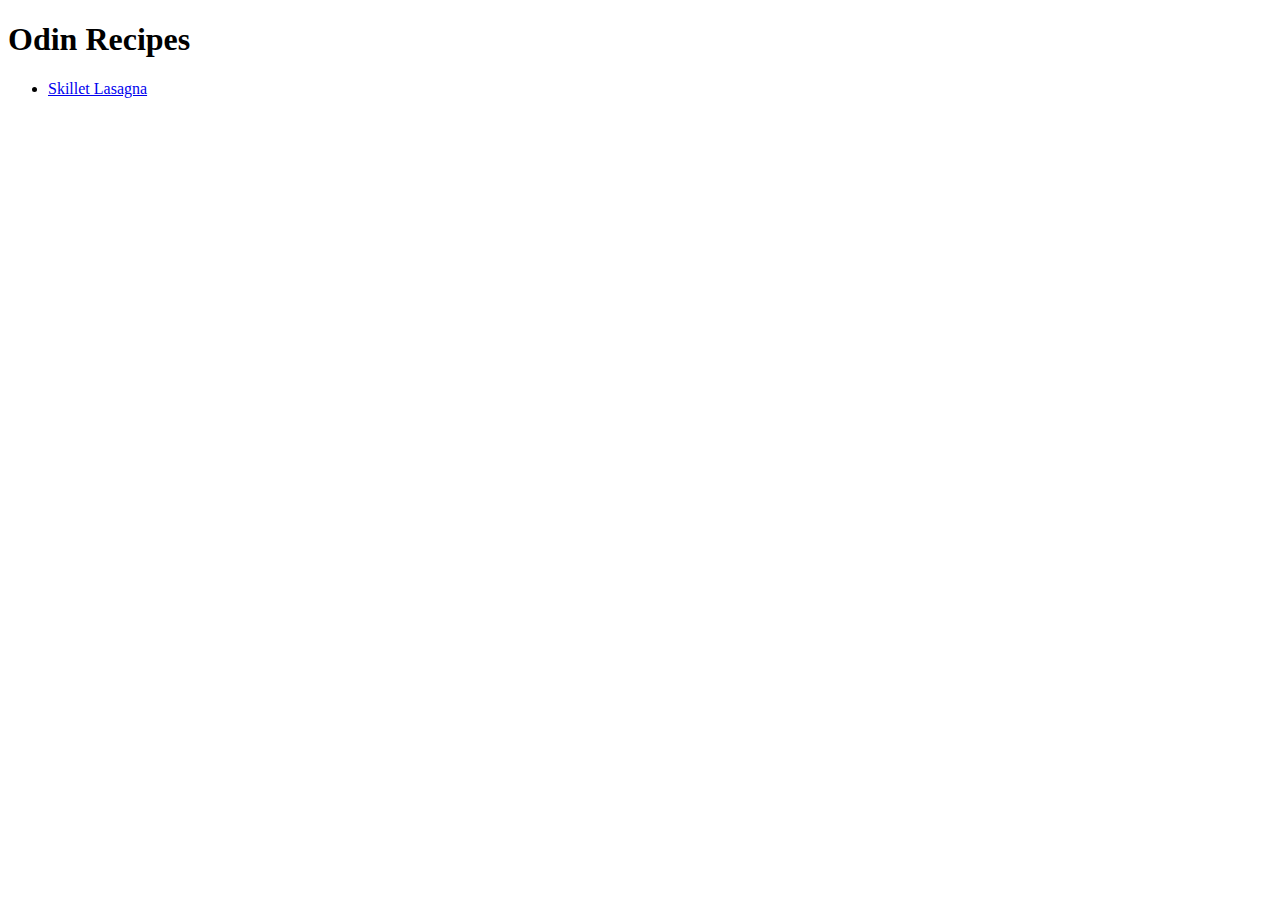
<file: repos/odin-recipes/index.html>
<!DOCTYPE html>
<html lang="en">
<head>
    <meta charset="UTF-8">
    <meta http-equiv="X-UA-Compatible" content="IE=edge">
    <meta name="viewport" content="width=device-width, initial-scale=1.0">
    <title>Odin Recipes
    </title>
</head>
<body>
    <h1>Odin Recipes</h1>
    <ul>
        <li><a href="./recipes/lasagna.html">Skillet Lasagna</a></li>
    </ul>
</body>
</html>
</file>
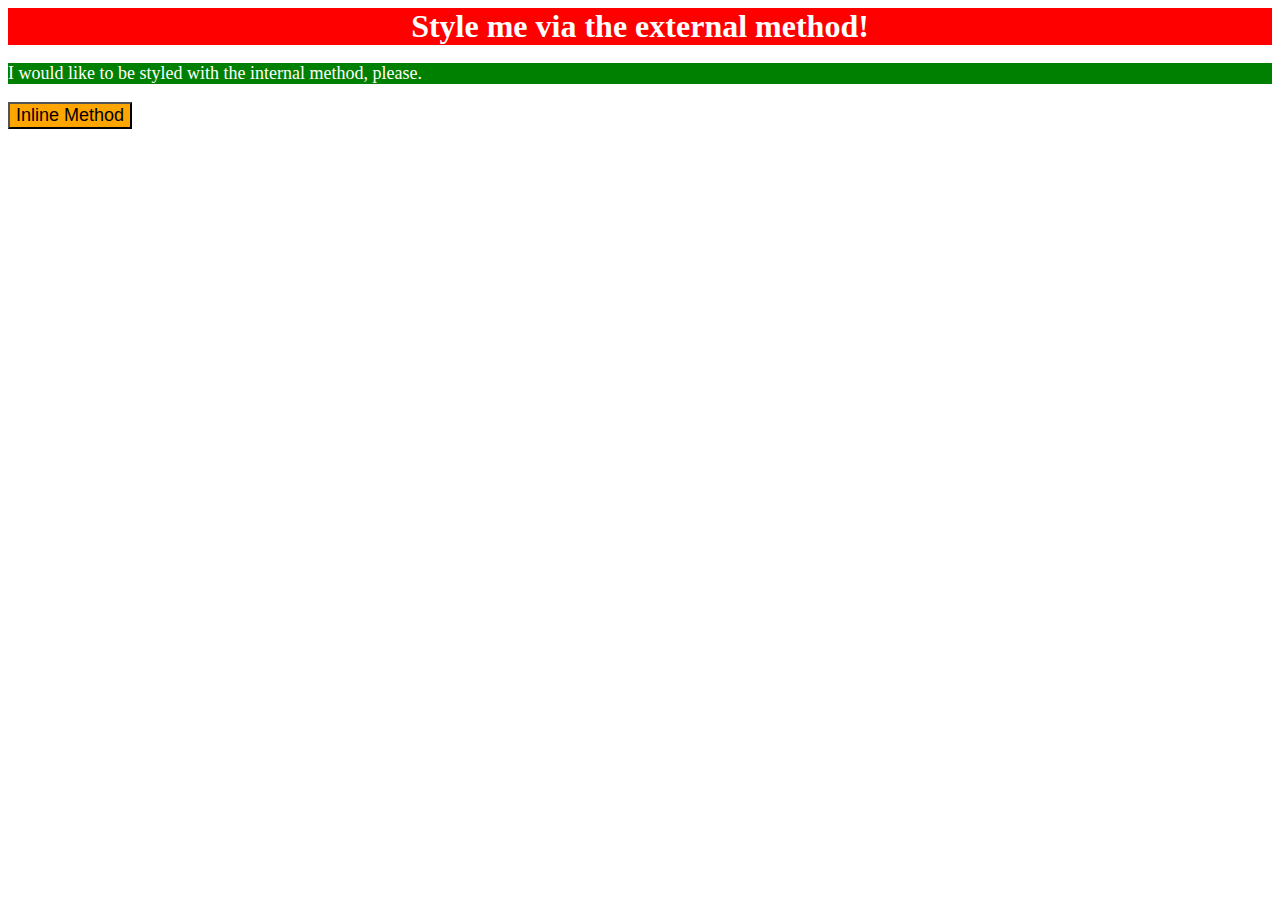
<file: repos/css-exercises/01-css-methods/index.html>
<!DOCTYPE html>
<html lang="en">
  <head>
    <meta charset="UTF-8">
    <meta http-equiv="X-UA-Compatible" content="IE=edge">
    <meta name="viewport" content="width=device-width, initial-scale=1.0">
    <title>Methods for Adding CSS</title>
    <link rel="stylesheet" href="./style.css">
  </head>
  <body>
    <div>Style me via the external method!</div>
    <p>I would like to be styled with the internal method, please.</p>
    <button>Inline Method</button>
  </body>
</html>
</file>
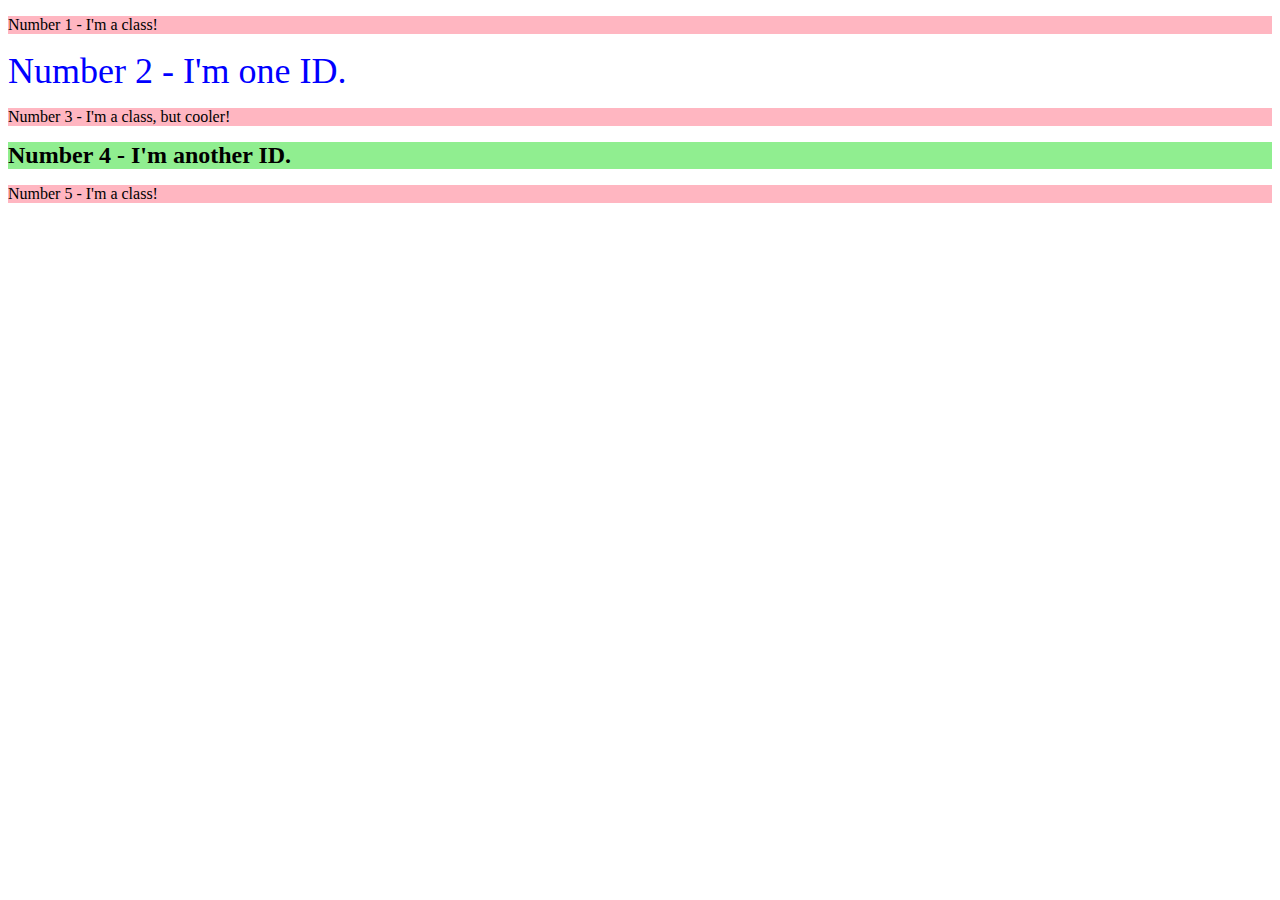
<file: repos/css-exercises/02-class-id-selectors/index.html>
<!DOCTYPE html>
<html lang="en">
  <head>
    <meta charset="UTF-8">
    <meta http-equiv="X-UA-Compatible" content="IE=edge">
    <meta name="viewport" content="width=device-width, initial-scale=1.0">
    <title>Class and ID Selectors</title>
    <link rel="stylesheet" href="style.css">
  </head>
  <body>
    <p class="odd">Number 1 - I'm a class!</p>
    <div id="two">Number 2 - I'm one ID.</div>
    <p class="odd odd-three">Number 3 - I'm a class, but cooler!</p>
    <div id="four">Number 4 - I'm another ID.</div>
    <p class="odd">Number 5 - I'm a class!</p>
  </body>
</html>
</file>
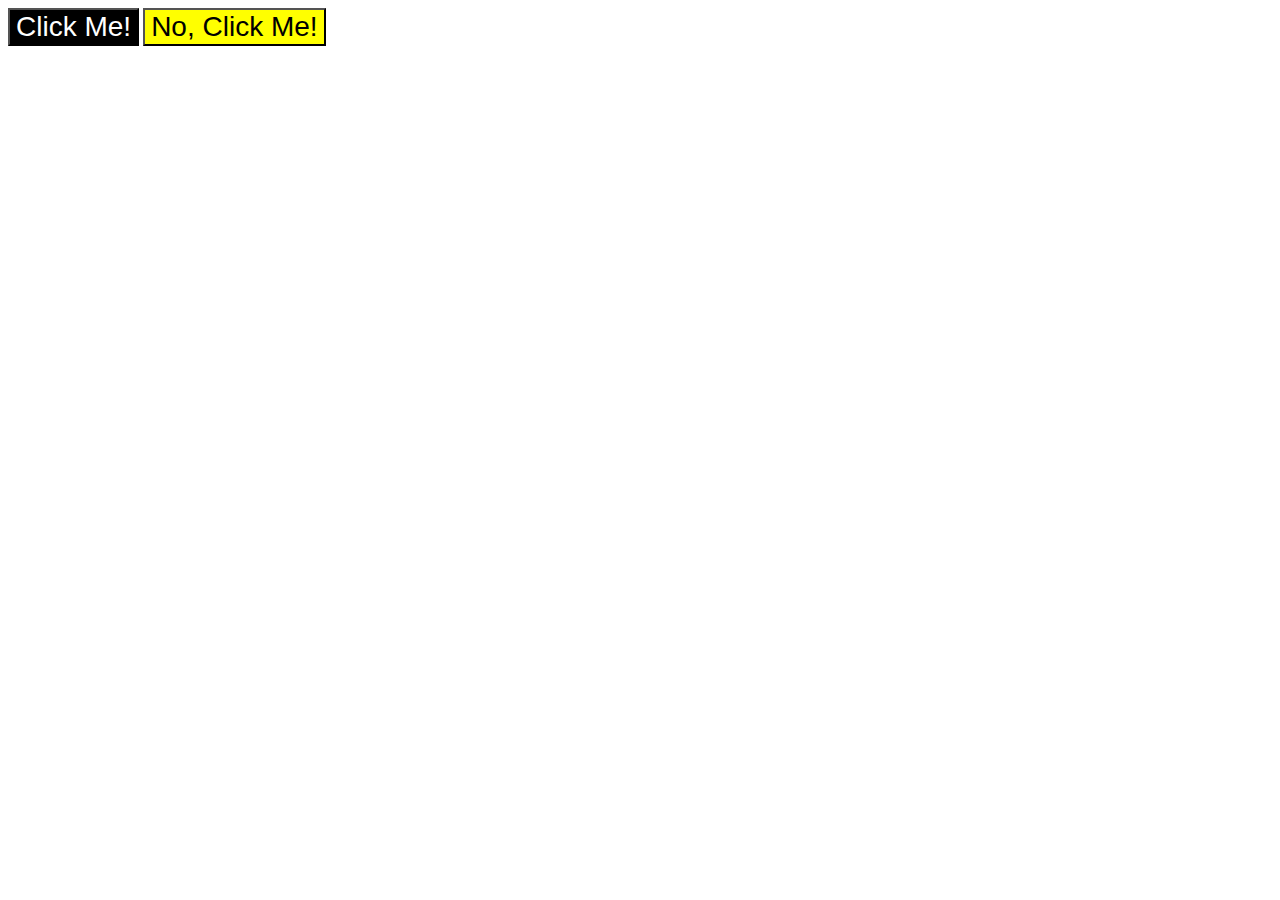
<file: repos/css-exercises/03-grouping-selectors/index.html>
<!DOCTYPE html>
<html lang="en">
  <head>
    <meta charset="UTF-8">
    <meta http-equiv="X-UA-Compatible" content="IE=edge">
    <meta name="viewport" content="width=device-width, initial-scale=1.0">
    <title>Grouping Selectors</title>
    <link rel="stylesheet" href="style.css">
  </head>
  <body>
    <button class="black">Click Me!</button>
    <button class="yellow">No, Click Me!</button>
  </body>
</html>
</file>
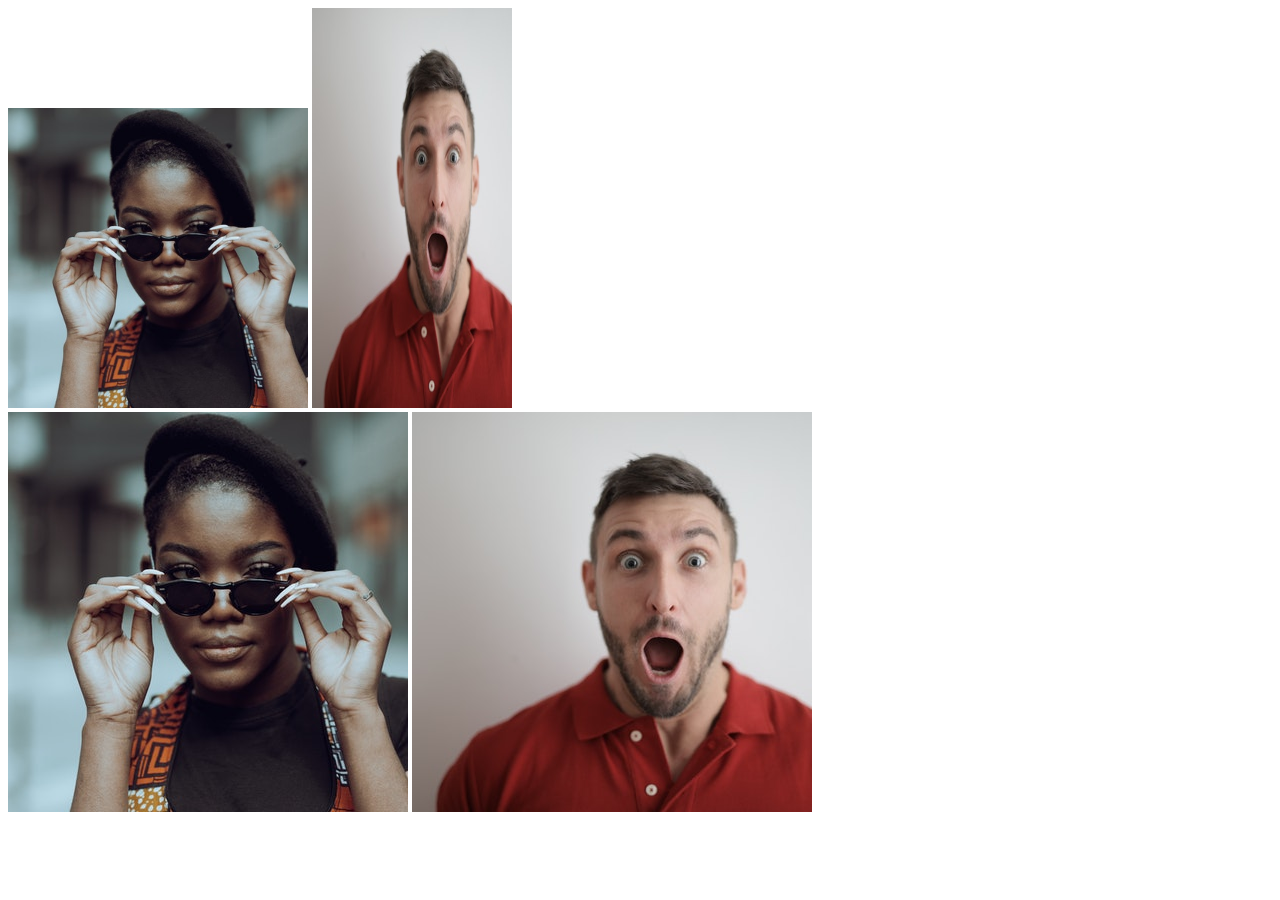
<file: repos/css-exercises/04-chaining-selectors/index.html>
<!DOCTYPE html>
<html lang="en">
  <head>
    <meta charset="UTF-8">
    <meta http-equiv="X-UA-Compatible" content="IE=edge">
    <meta name="viewport" content="width=device-width, initial-scale=1.0">
    <title>Chaining Selectors</title>
    <link rel="stylesheet" href="style.css">
  </head>
  <body>
    <!-- Use the classes BELOW this line -->
    <div>
      <img class="avatar proportioned" src="./pexels-katho-mutodo-8434791.jpg" alt="">
      <img class="avatar distorted" src="./pexels-andrea-piacquadio-3777931.jpg" alt="">
    </div>
    <!-- Use the classes ABOVE this line -->
    <div>
      <img class="original proportioned" src="./pexels-katho-mutodo-8434791.jpg" alt="">
      <img class="original distorted" src="./pexels-andrea-piacquadio-3777931.jpg" alt="">
    </div>
  </body>
</html>
</file>
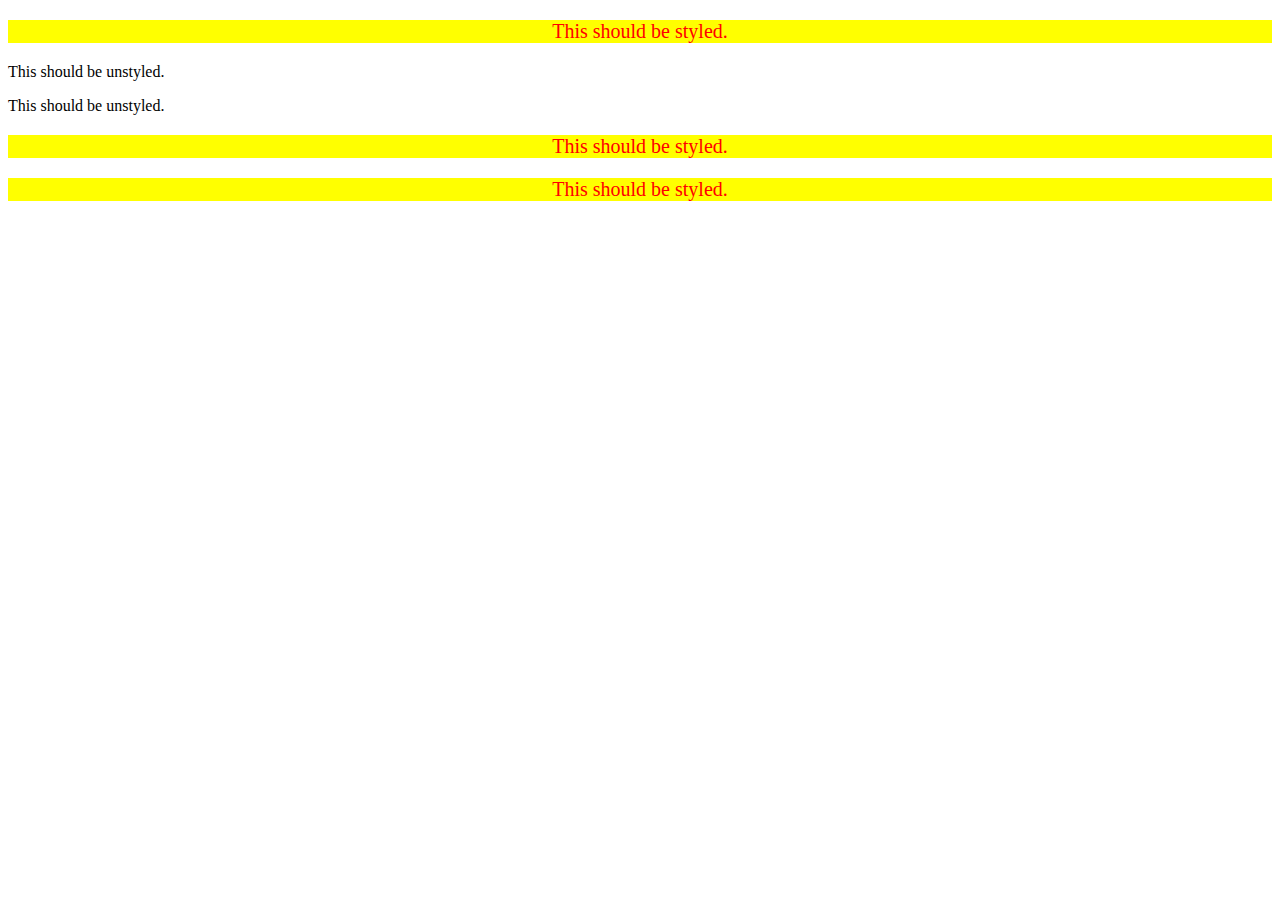
<file: repos/css-exercises/05-descendant-combinator/index.html>
<!DOCTYPE html>
<html lang="en">
  <head>
    <meta charset="UTF-8">
    <meta http-equiv="X-UA-Compatible" content="IE=edge">
    <meta name="viewport" content="width=device-width, initial-scale=1.0">
    <title>Descendant Combinator</title>
    <link rel="stylesheet" href="style.css">
  </head>
  <body>
    <div class="container">
      <p class="text">This should be styled.</p>
    </div>
    <p class="text">This should be unstyled.</p>
    <p class="text">This should be unstyled.</p>
    <div class="container">
      <p class="text">This should be styled.</p>
      <p class="text">This should be styled.</p>
    </div>
  </body>
</html>
</file>
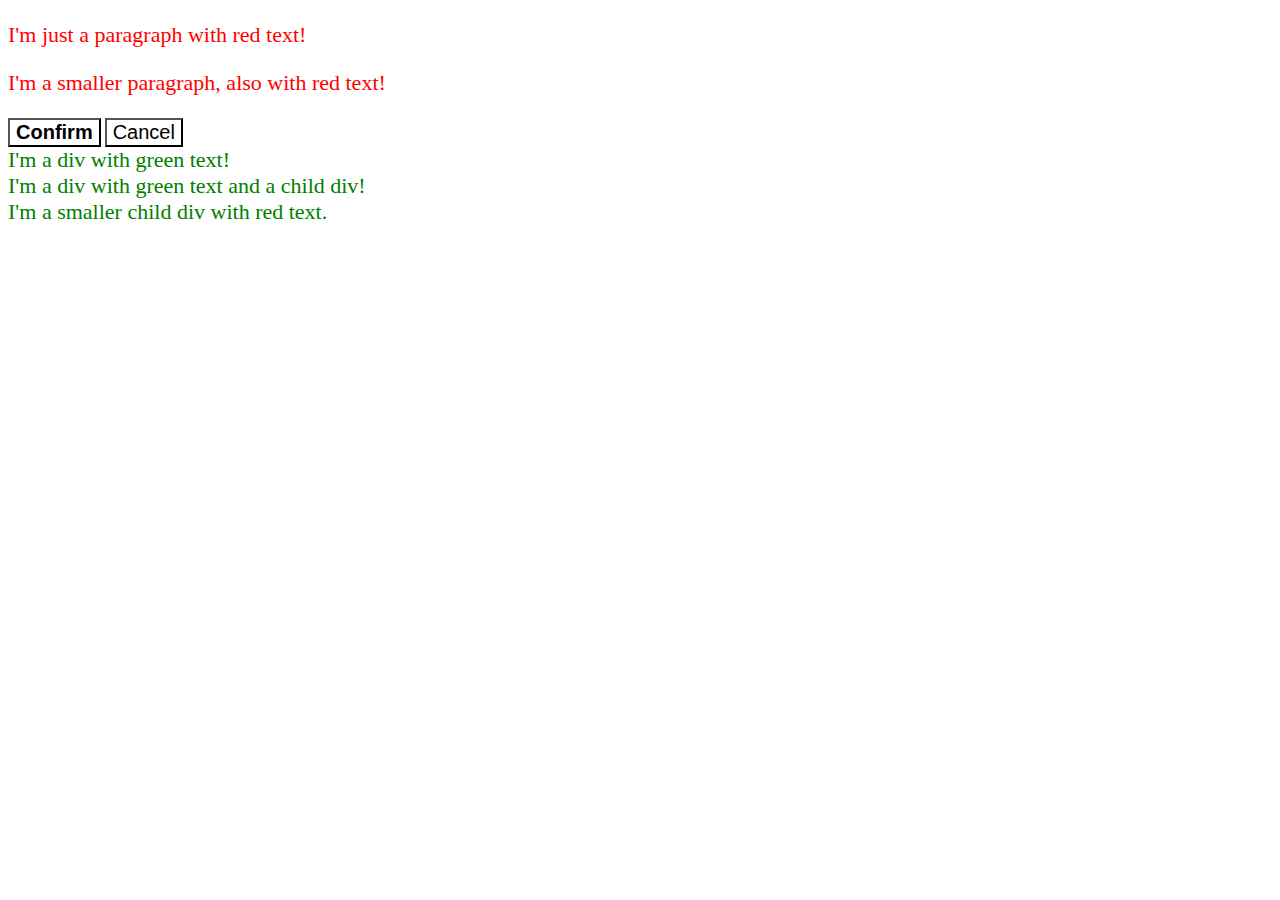
<file: repos/css-exercises/06-cascade-fix/index.html>
<!DOCTYPE html>
<html lang="en">
  <head>
    <meta charset="UTF-8">
    <meta http-equiv="X-UA-Compatible" content="IE=edge">
    <meta name="viewport" content="width=device-width, initial-scale=1.0">
    <title>Fix the Cascade</title>
    <link rel="stylesheet" href="style.css">
  </head>
  <body>
    <p class="para">I'm just a paragraph with red text!</p>
    <p class="para small-para">I'm a smaller paragraph, also with red text!</p>

    <button id="confirm-button" class="button confirm">Confirm</button>
    <button id="cancel-button" class="button cancel">Cancel</button>

    <div class="text">I'm a div with green text!</div>
    <div class="text">I'm a div with green text and a child div!
      <div class="text child">I'm a smaller child div with red text.</div>
    </div>
  </body>
</html>
</file>
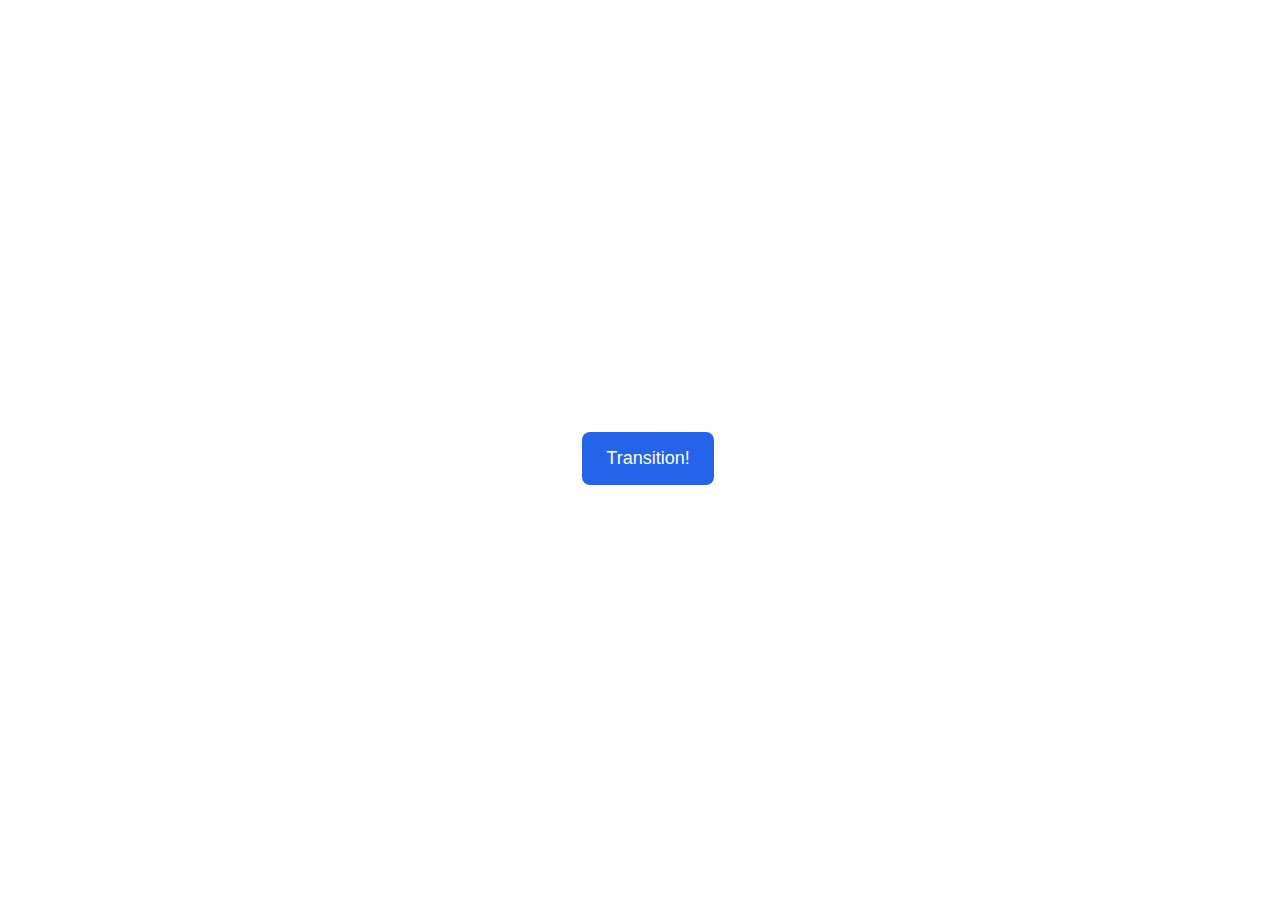
<file: repos/css-exercises/animation/01-button-hover/index.html>
<!DOCTYPE html>
<html lang="en">
  <head>
    <meta charset="UTF-8" />
    <meta http-equiv="X-UA-Compatible" content="IE=edge" />
    <meta name="viewport" content="width=device-width, initial-scale=1.0" />
    <title>Button Hover</title>
    <link rel="stylesheet" href="style.css" />
  </head>
  <body>
    <div id="transition-container">
      <button>Transition!</button>
    </div>
  </body>
</html>
</file>
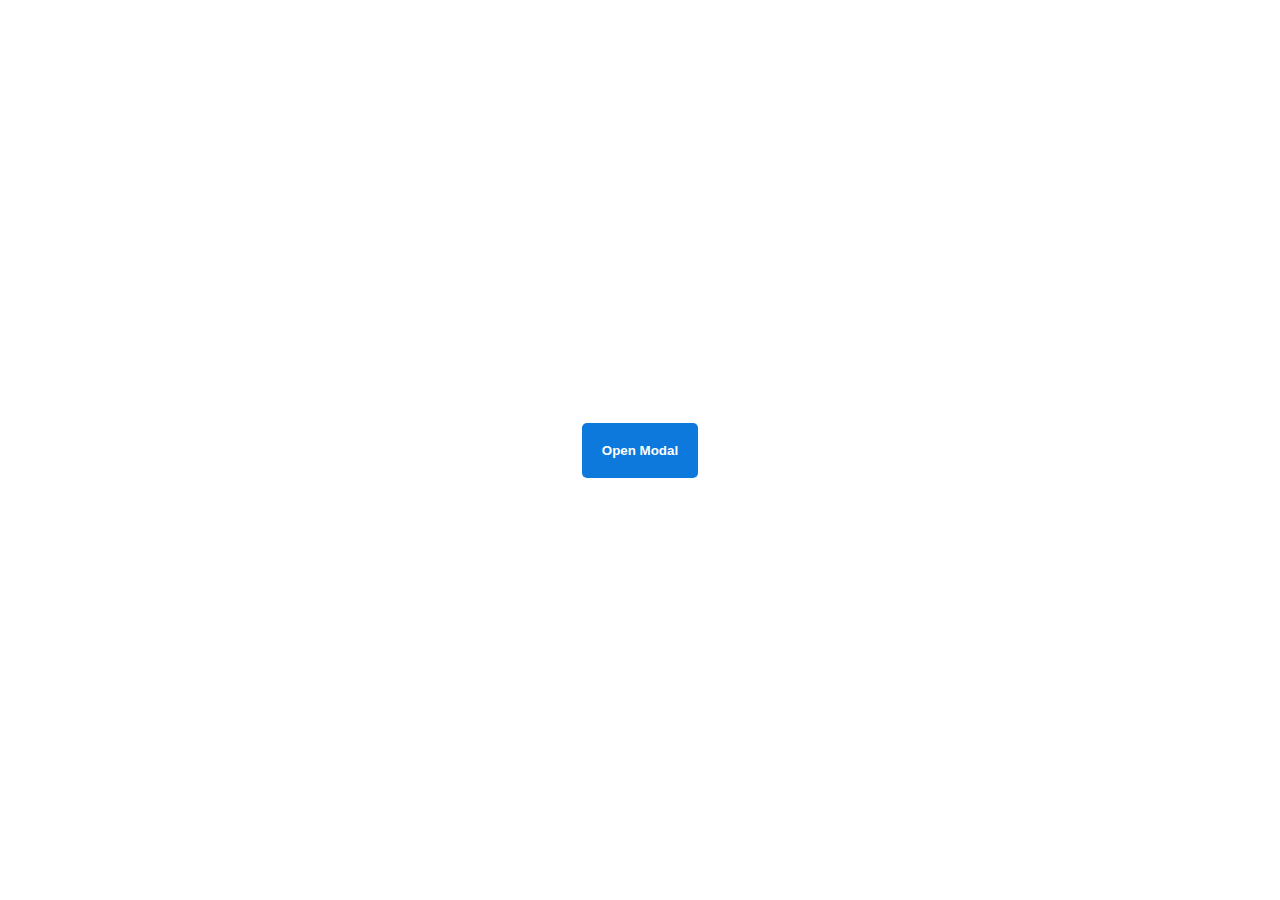
<file: repos/css-exercises/animation/02-pop-up/index.html>
<!DOCTYPE html>
<html lang="en">
  <head>
    <meta charset="UTF-8" />
    <meta http-equiv="X-UA-Compatible" content="IE=edge" />
    <meta name="viewport" content="width=device-width, initial-scale=1.0" />
    <title>Popup</title>
    <link rel="stylesheet" href="style.css" />
  </head>
  <body>
    <div class="backdrop"></div>
    <div class="popup-modal">
      <h1>Look at me!</h1>
      <p>I'm a pop up dialog!</p>
      <button id="close-modal">Close Modal</button>
    </div>
    <div class="button-container">
      <button id="trigger-modal">Open Modal</button>
    </div>
    <script src="script.js"></script>
  </body>
</html>
</file>
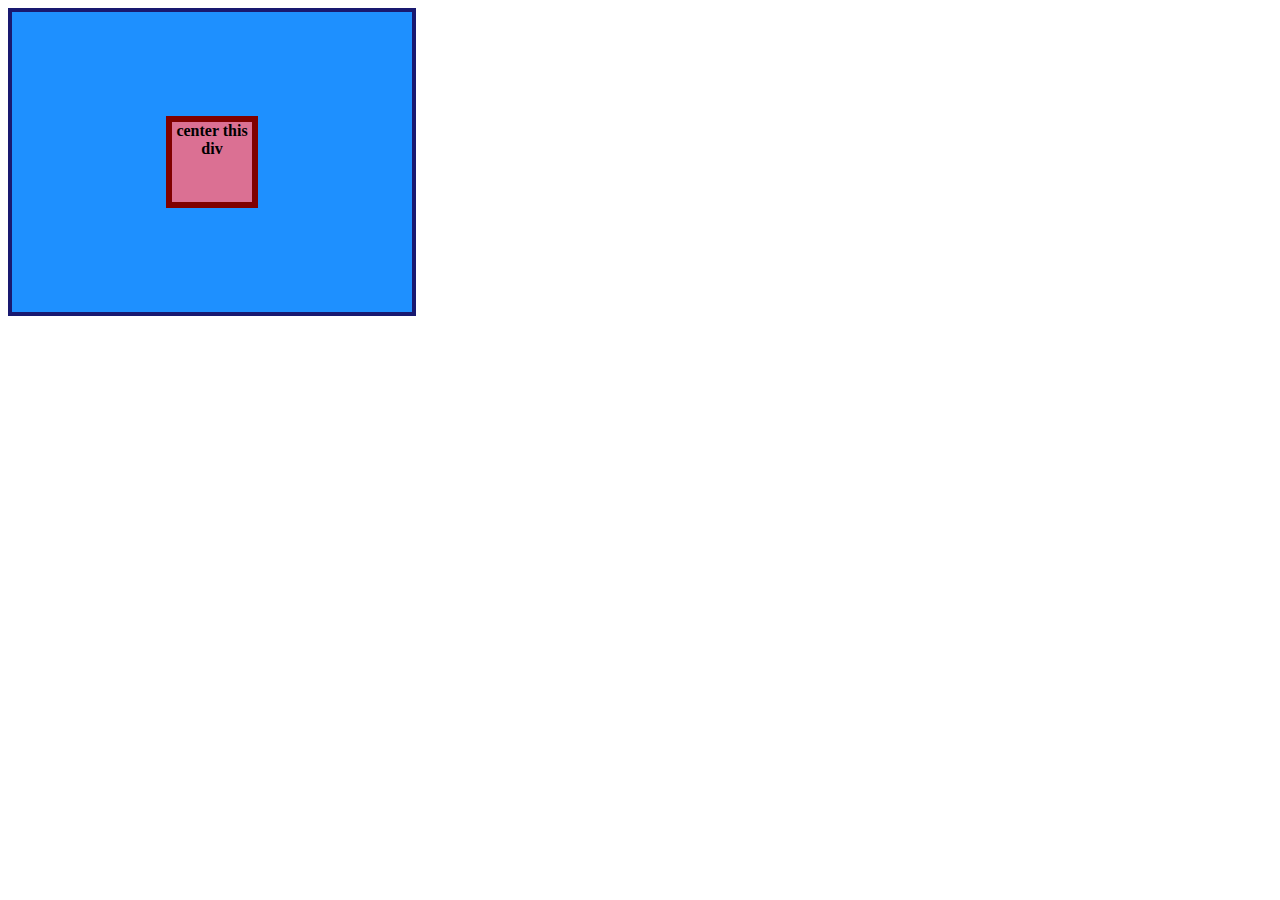
<file: repos/css-exercises/flex/01-flex-center/index.html>
<!DOCTYPE html>
<html lang="en">
  <head>
    <meta charset="UTF-8">
    <meta http-equiv="X-UA-Compatible" content="IE=edge">
    <meta name="viewport" content="width=device-width, initial-scale=1.0">
    <title>CENTER THIS DIV</title>
    <link rel="stylesheet" href="style.css">
  </head>
  <body>
    <div class="container">
      <div class="box">center this div</div>
    </div>
  </body>
</html>
</file>
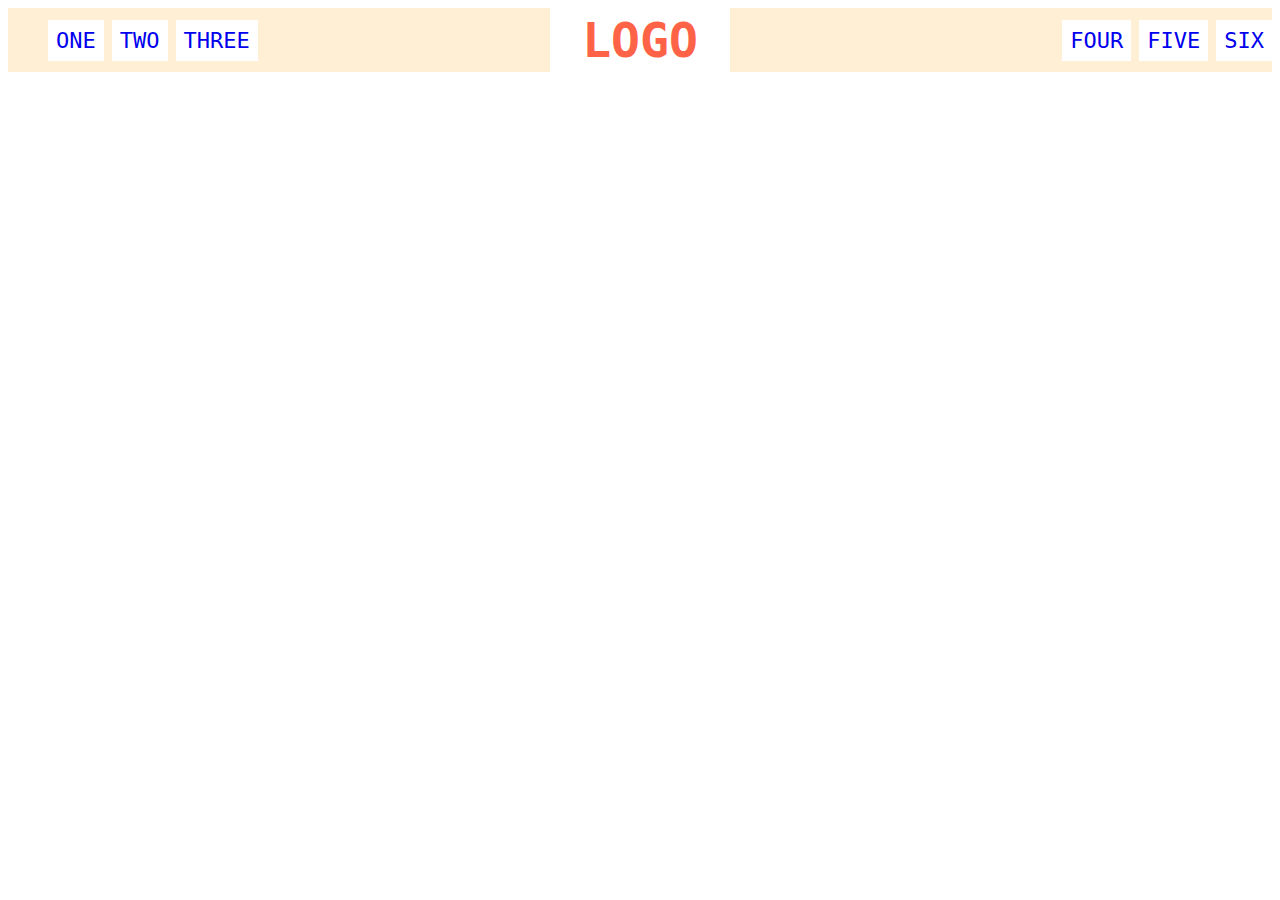
<file: repos/css-exercises/flex/02-flex-header/index.html>
<!DOCTYPE html>
<html lang="en">
  <head>
    <meta charset="UTF-8">
    <meta http-equiv="X-UA-Compatible" content="IE=edge">
    <meta name="viewport" content="width=device-width, initial-scale=1.0">
    <title>Flex Header</title>
    <link rel="stylesheet" href="style.css">
  </head>
  <body>
    <div class="header">
      <div class="left-links">
        <ul>
          <li><a href="#">ONE</a></li>
          <li><a href="#">TWO</a></li>
          <li><a href="#">THREE</a></li>
        </ul>
      </div>
      <div class="logo">LOGO</div>
      <div class="right-links">
        <ul>
          <li><a href="#">FOUR</a></li>
          <li><a href="#">FIVE</a></li>
          <li><a href="#">SIX</a></li>
        </ul>
      </div>
    </div>
  </body>
</html>
</file>
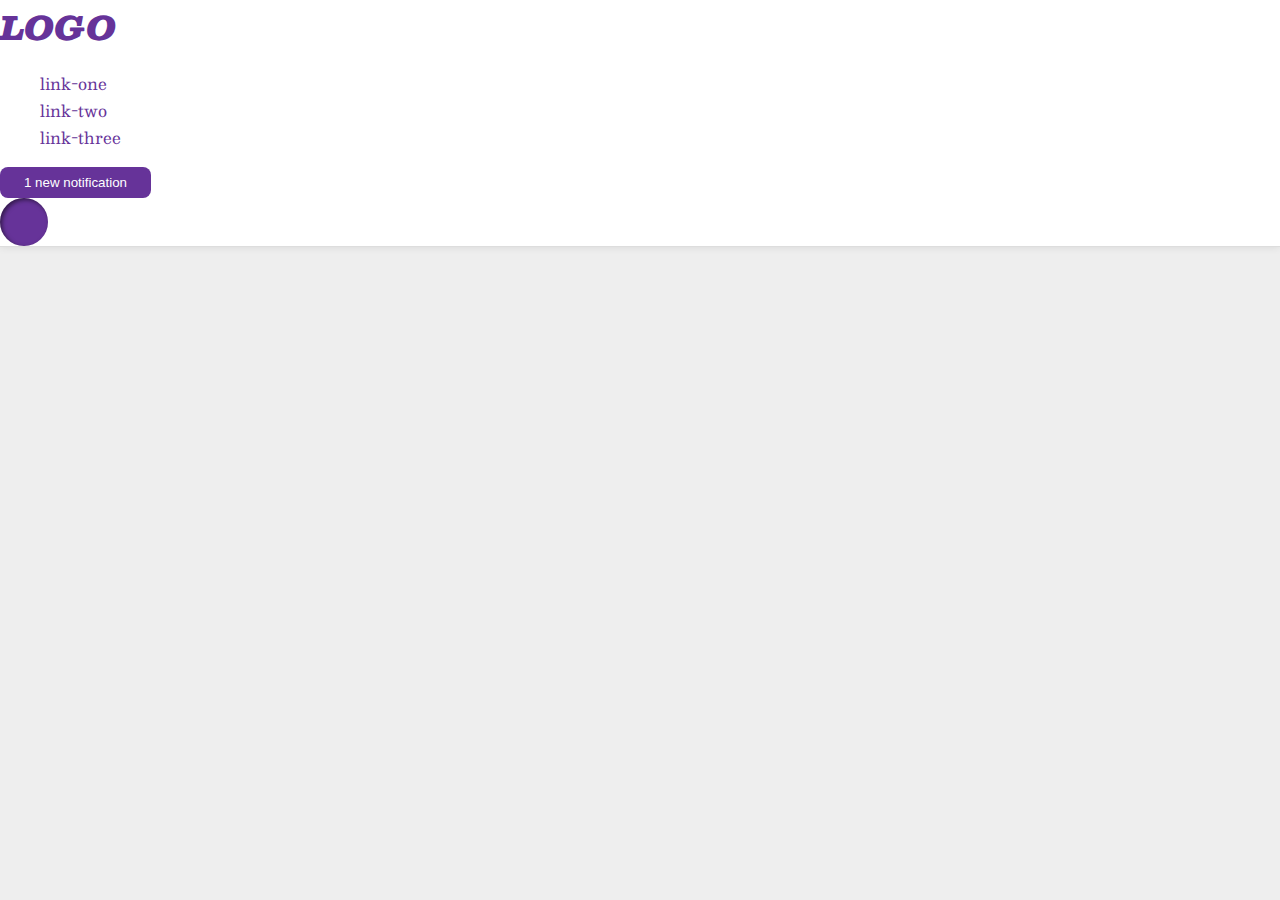
<file: repos/css-exercises/flex/03-flex-header-2/index.html>
<!DOCTYPE html>
<html lang="en">
  <head>
    <meta charset="UTF-8">
    <meta http-equiv="X-UA-Compatible" content="IE=edge">
    <meta name="viewport" content="width=device-width, initial-scale=1.0">
    <title>Flex Header 2</title>
    <link rel="stylesheet" href="style.css">
  </head>
  <body>
    <div class="header">
      <div class="logo">
        LOGO
      </div>
      <ul class="links">
        <li><a href="google.com">link-one</a></li>
        <li><a href="google.com">link-two</a></li>
        <li><a href="google.com">link-three</a></li>
      </ul>
      <button class="notifications">
        1 new notification
      </button>
      <div class="profile-image"></div>
    </div>
  </body>
</html>
</file>
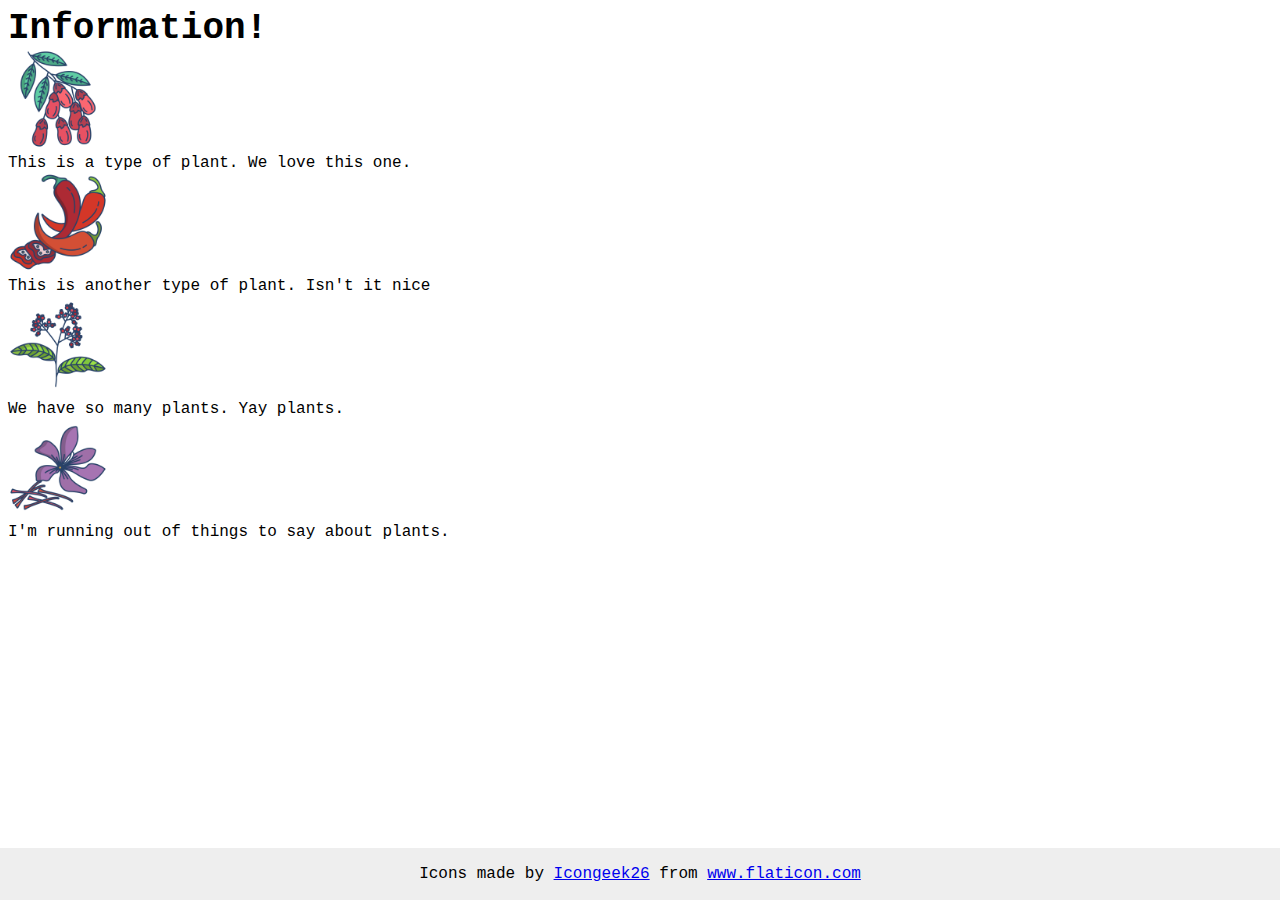
<file: repos/css-exercises/flex/04-flex-information/index.html>
<!DOCTYPE html>
<html lang="en">
  <head>
    <meta charset="UTF-8">
    <meta http-equiv="X-UA-Compatible" content="IE=edge">
    <meta name="viewport" content="width=device-width, initial-scale=1.0">
    <title>Information</title>
    <link rel="stylesheet" href="style.css">
  </head>
  <body>
    <div class="title">Information!</div>

    <img src="./images/barberry.png" alt="barberry">
    <div class="text">This is a type of plant. We love this one.</div>

    <img src="./images/chilli.png" alt="chili">
    <div class="text">This is another type of plant. Isn't it nice</div>

    <img src="./images/pepper.png" alt="pepper">
    <div class="text">We have so many plants. Yay plants.</div>

    <img src="./images/saffron.png" alt="saffron">
    <div class="text">I'm running out of things to say about plants.</div>

    <!-- disregard this section, it's here to give attribution to the creator of these icons -->
    <div class="footer">
      <div>Icons made by <a href="https://www.flaticon.com/authors/icongeek26" title="Icongeek26">Icongeek26</a> from <a href="https://www.flaticon.com/" title="Flaticon">www.flaticon.com</a></div>
    </div>
  </body>
</html>
</file>
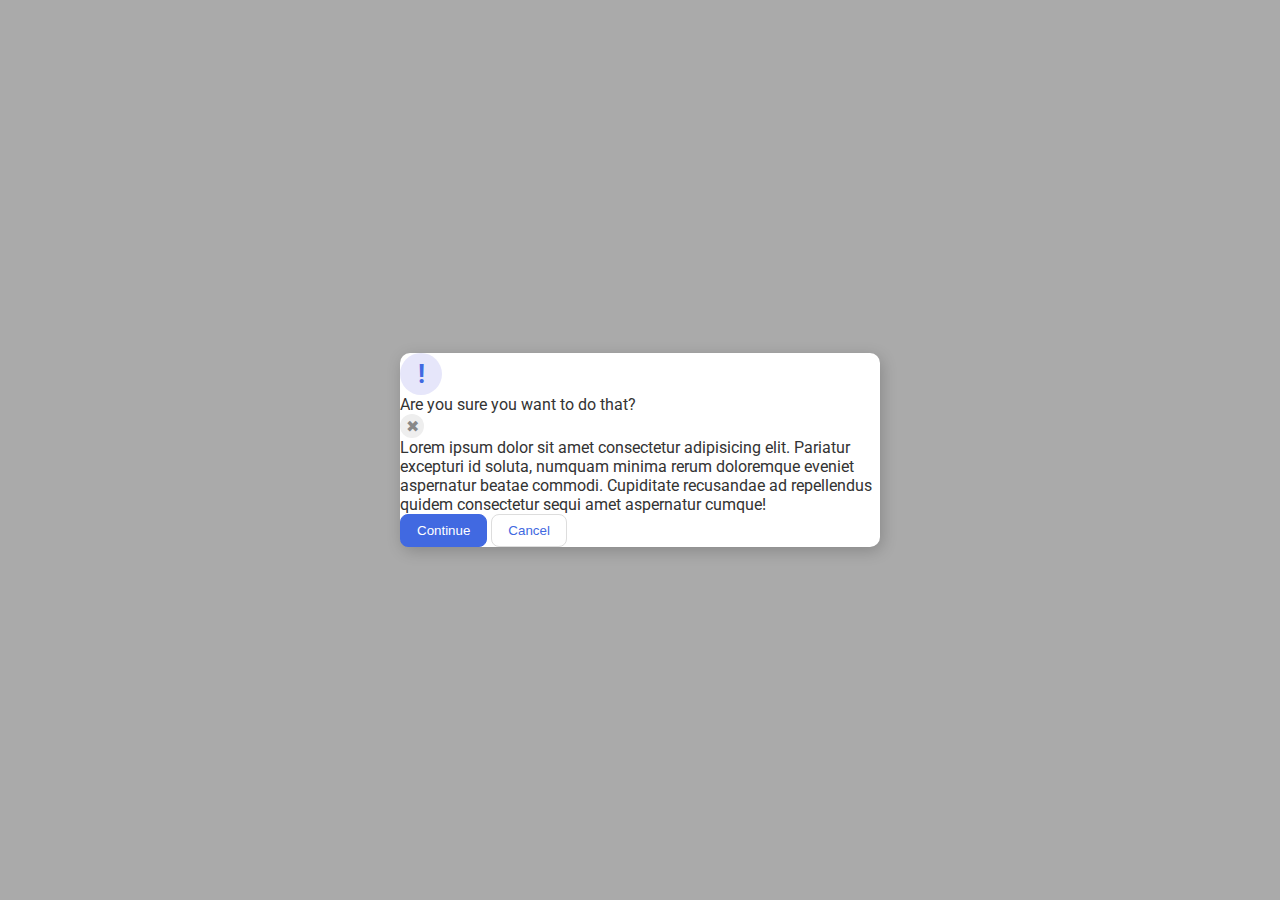
<file: repos/css-exercises/flex/05-flex-modal/index.html>
<!DOCTYPE html>
<html lang="en">
  <head>
    <meta charset="UTF-8">
    <meta http-equiv="X-UA-Compatible" content="IE=edge">
    <meta name="viewport" content="width=device-width, initial-scale=1.0">
    <link rel="stylesheet" href="style.css">
    <title>Modal</title>
  </head>
  <body>
    <div class="modal">
      <div class="icon">!</div>
      <div class="header">Are you sure you want to do that?</div>
      <div class="close-button">✖</div>
      <div class="text">Lorem ipsum dolor sit amet consectetur adipisicing elit. Pariatur excepturi id soluta, numquam minima rerum doloremque eveniet aspernatur beatae commodi. Cupiditate recusandae ad repellendus quidem consectetur sequi amet aspernatur cumque!</div>
      <button class="continue">Continue</button>
      <button class="cancel">Cancel</button>
    </div>
  </body>
</html>
</file>
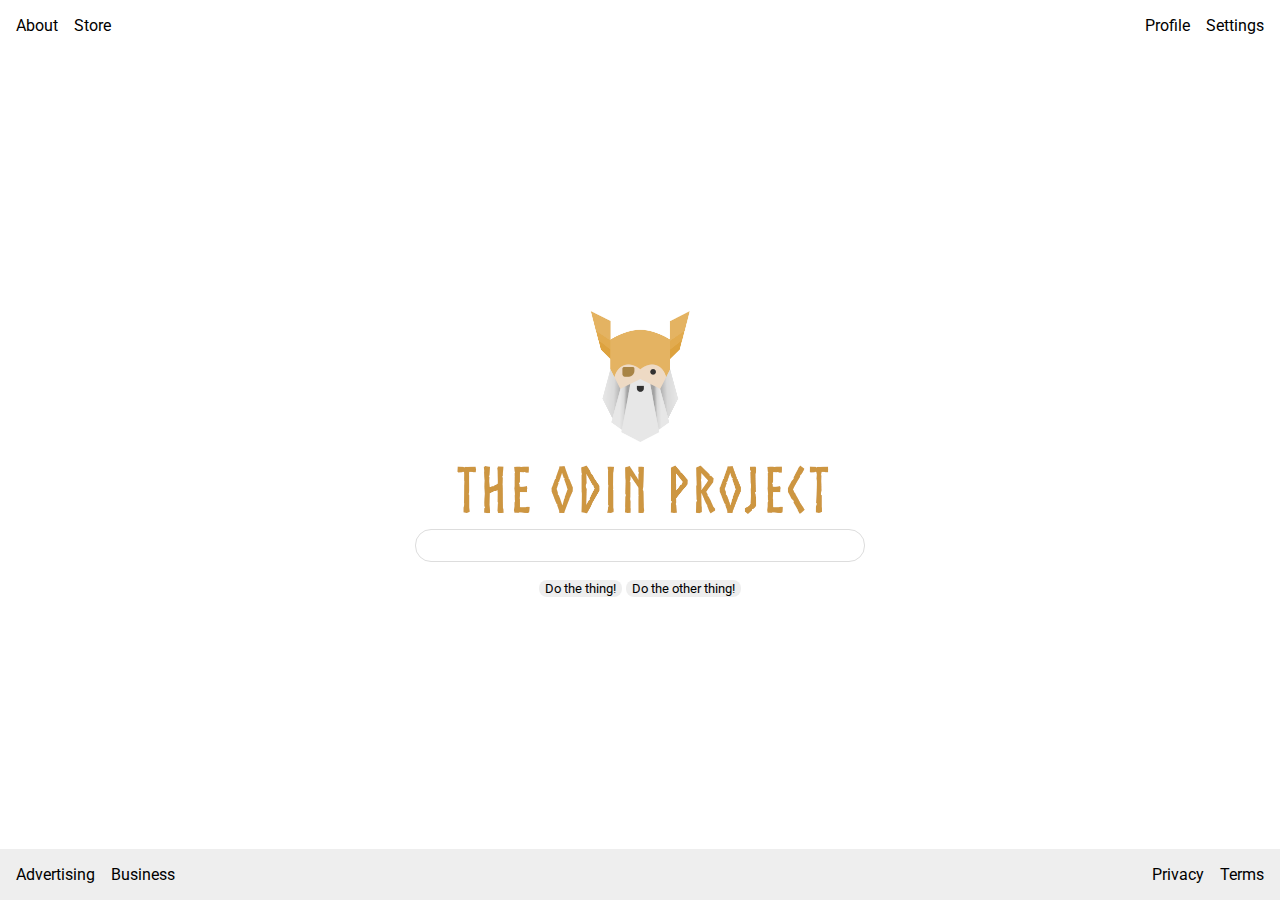
<file: repos/css-exercises/flex/06-flex-layout/index.html>
<!DOCTYPE html>
<html lang="en">
  <head>
    <meta charset="UTF-8">
    <meta http-equiv="X-UA-Compatible" content="IE=edge">
    <meta name="viewport" content="width=device-width, initial-scale=1.0">
    <title>LAYOUT</title>
    <link rel="stylesheet" href="./style.css">
  </head>
  <body>
    <div class="header">
      <ul class="left-links">
        <li><a href="#">About</a></li>
        <li><a href="#">Store</a></li>
      </ul>
      <ul class="right-links">
        <li><a href="#">Profile</a></li>
        <li><a href="#">Settings</a></li>
      </ul>
    </div>
    <div class="content">
      <img src="./logo.png" alt="">
      <div class="input">
        <input type="text">
      </div>
      <div class="buttons">
        <button>Do the thing!</button>
        <button>Do the other thing!</button>
      </div>
    </div>
    <div class="footer">
      <ul class="left-links">
        <li><a href="#">Advertising</a></li>
        <li><a href="#">Business</a></li>
      </ul>
      <ul class="right-links">
        <li><a href="#">Privacy</a></li>
        <li><a href="#">Terms</a></li>
      </ul>
    </div>
  </body>
</html>
</file>
<file: repos/css-exercises/01-css-methods/style.css>
div {
    color: white;
    font-size: 32px;
    background-color: red;
    font-weight: bold;
    text-align: center;
}

p {
    background-color: green;
    font-size: 18px; 
    color: white;
}

button {
    background-color: orange;
    font-size: 18px;
}
</file>
<file: repos/css-exercises/02-class-id-selectors/style.css>
.odd {
    background-color: lightpink;
    font: Verdana, DejaVu Sans, sans-serif;
}

#two{
    color: blue;
    font-size: 36px;
}

.oddthree{
    font-size: 24px;
    font-weight: bold;
}

#four{
    background-color: lightgreen;
    font-weight: bold;
    font-size: 24px;
}
</file>
<file: repos/css-exercises/03-grouping-selectors/style.css>
.black,.yellow{
    font-size:28px;
    font: Hevetica, "Times New Roman", sans-serif;
}
.black{
    color:white;
    background-color: black;
}

.yellow{
    background-color: yellow;
}
</file>
<file: repos/css-exercises/04-chaining-selectors/style.css>
.avatar.proportioned {
    height: auto;
    width: 300px;
}

.avatar.distorted {
    width: 200px;
    height: 400px;
}
</file>
<file: repos/css-exercises/05-descendant-combinator/style.css>
.container .text {
    background-color:yellow;
    color: red;
    font-size: 20px;
    text-align: center;
}
</file>
<file: repos/css-exercises/06-cascade-fix/style.css>
.small-para {
  font-size: 14px;
}

.para {
  font-size: 22px;
}

.para,
.small-para {
  color: hsl(0, 100%, 50%);
}

.confirm {
  background: green;
  color: white;
  font-weight: bold;
} 

.button {
  background-color: rgb(255, 255, 255);
  color: rgb(0, 0, 0);
  font-size: 20px;
}

div.text {
  color: green;
  font-size: 22px;
}

.child {
  color: red;
  font-size: 14px;
}
</file>
<file: repos/css-exercises/animation/01-button-hover/style.css>
#transition-container {
  width: 100vw;
  height: 100vh;
  display: flex;
  flex-direction: column;
  justify-content: center;
  align-items: center;
  font-family: Arial, sans-serif;
}

button {
  border-radius: 8px;
  border: none;
  background-color: #2563eb;
  color: white;
  font-size: 18px;
  padding: 16px 24px;
  text-align: center;
}
</file>
<file: repos/css-exercises/animation/02-pop-up/style.css>
* {
  padding: 0;
  margin: 0;
}

body {
  overflow: hidden;
}

.button-container {
  width: 100vw;
  height: 100vh;
  background-color: #ffffff;
  opacity: 100%;
  display: flex;
  align-items: center;
  justify-content: center;
}

button {
  padding: 20px;
  color: #ffffff;
  background-color: #0e79dd;
  border: none;
  border-radius: 5px;
  font-weight: 600;
}

.popup-modal {
  padding: 32px 64px;
  background-color: white;
  border: 1px solid black;
  border-radius: 10px;
  position: fixed;
  top: 50%;
  left: 50%;
  transform-origin: center;
  transform: translate(-50%, -50%);
  pointer-events: none;
  opacity: 0%;
  text-align: center;
}
.popup-modal p {
  margin-bottom: 24px
}

.backdrop {
  pointer-events: none;
  position: fixed;
  inset: 0;
  background: #000;
  opacity: 0%;
}

.popup-modal.show {
  opacity: 100%;
  pointer-events: all;
}

.backdrop.show {
  opacity: 30%;
}
</file>
<file: repos/css-exercises/flex/01-flex-center/style.css>
.container {
  background: dodgerblue;
  border: 4px solid midnightblue;
  width: 400px;
  height: 300px;
  display: flex;
  align-items: center;
  justify-content: center;
}

.box {
  background: palevioletred;
  font-weight: bold;
  text-align: center;
  border: 6px solid maroon;
  width: 80px;
  height: 80px;
}
</file>
<file: repos/css-exercises/flex/02-flex-header/style.css>
.header  {
  font-family: monospace;
  background: papayawhip;
  display: flex;
  align-items: center;
  justify-content: space-between;
}

.logo {
  font-size: 48px;
  font-weight: 900;
  color: tomato;
  background: white;
  padding: 4px 32px;
}

ul {
  /* this removes the dots on the list items*/
  list-style-type: none;
  display: flex;
  gap: 8px;
}

a {
  font-size: 22px;
  background: white;
  padding: 8px;
  /* this removes the line under the links */
  text-decoration: none;
}
</file>
<file: repos/css-exercises/flex/03-flex-header-2/style.css>
/* this is some magical font-importing.  
you'll learn about it later. */
@import url('https://fonts.googleapis.com/css2?family=Besley:ital,wght@0,400;1,900&display=swap');

body {
  margin: 0;
  background: #eee;
  font-family: Besley, serif;
}

.header {
  background: white;
  border-bottom: 1px solid #ddd;
  box-shadow: 0 0 8px rgba(0,0,0,.1);
}

.profile-image {
  background: rebeccapurple;
  box-shadow: inset 2px 2px 4px rgba(0,0,0,.5);
  border-radius: 50%;
  width: 48px;
  height:  48px;
}

.logo {
  color: rebeccapurple;
  font-size: 32px;
  font-weight: 900;
  font-style: italic;
}

button {
  border: none;
  border-radius: 8px;
  background: rebeccapurple;
  color: white;
  padding: 8px 24px;
}

a {
  /* this removes the line under our links */
  text-decoration: none;
  color: rebeccapurple;
}

ul {
  list-style-type: none;
}
</file>
<file: repos/css-exercises/flex/04-flex-information/style.css>
body {
  font-family: 'Courier New', Courier, monospace;
}

img {
  width: 100px;
  height: 100px;
}

.title {
  font-size: 36px;
  font-weight: 900;
}

/* do not edit this footer */
.footer {
  position: fixed;
  bottom: 0;
  left: 0;
  right: 0;
  height: 52px;
  display: flex;
  align-items: center;
  justify-content: center;
  background: #eee;
}
</file>
<file: repos/css-exercises/flex/05-flex-modal/style.css>
@import url('https://fonts.googleapis.com/css2?family=Roboto:wght@400;700&display=swap');

html, body {
  height: 100%;
}

body {
  font-family: Roboto, sans-serif;
  margin: 0;
  background: #aaa;
  color: #333;
  /* I'll give you this one for free lol */
  display: flex;
  align-items: center;
  justify-content: center;
}

.modal {
  background: white;
  width: 480px;
  border-radius: 10px;
  box-shadow: 2px 4px 16px rgba(0,0,0,.2);
}

.icon {
  color: royalblue;
  font-size: 26px;
  font-weight: 700;
  background: lavender;
  width: 42px;
  height: 42px;
  border-radius: 50%;
  display: flex;
  align-items: center;
  justify-content: center;
}

.close-button {
  background: #eee;
  border-radius: 50%;
  color: #888;
  font-weight: 400;
  font-size: 16px;
  height: 24px;
  width: 24px;
  display: flex;
  align-items: center;
  justify-content: center;
}

button {
  padding: 8px 16px;
  border-radius: 8px;
}

button.continue {
  background: royalblue;
  border: 1px solid royalblue;
  color: white;
}

button.cancel {
  background: white;
  border: 1px solid #ddd;
  color: royalblue;
}
</file>
<file: repos/css-exercises/flex/06-flex-layout/style.css>
@import url('https://fonts.googleapis.com/css2?family=Roboto:wght@400;700&display=swap');

.header,.footer{
  display: flex;
  justify-content: space-between;
  padding: 16px;
}


body {
  height: 100vh;
  margin: 0;
  overflow: hidden;
  font-family: Roboto, sans-serif;
  display: flex;
  flex-direction: column;
}

img {
  width: 600px;
}

button {
  font-family: Roboto, sans-serif;
  border: none;
  border-radius: 8px;
  background: #eee;
}

input {
  border: 1px solid #ddd;
  border-radius: 16px;
  padding: 8px 24px;
  width: 400px;
  margin-bottom: 16px;
}

.content {
  flex: 1;
  justify-content: center;
  align-items: center;
  display: flex;
  flex-direction: column;
}

ul {
  display: flex;
  list-style: none;
  margin: 0;
  padding: 0;
  gap: 16px;
}

a {
  text-decoration: none;
  color: black;
}

.footer {
  background-color: #eeeeee;
}
</file>
